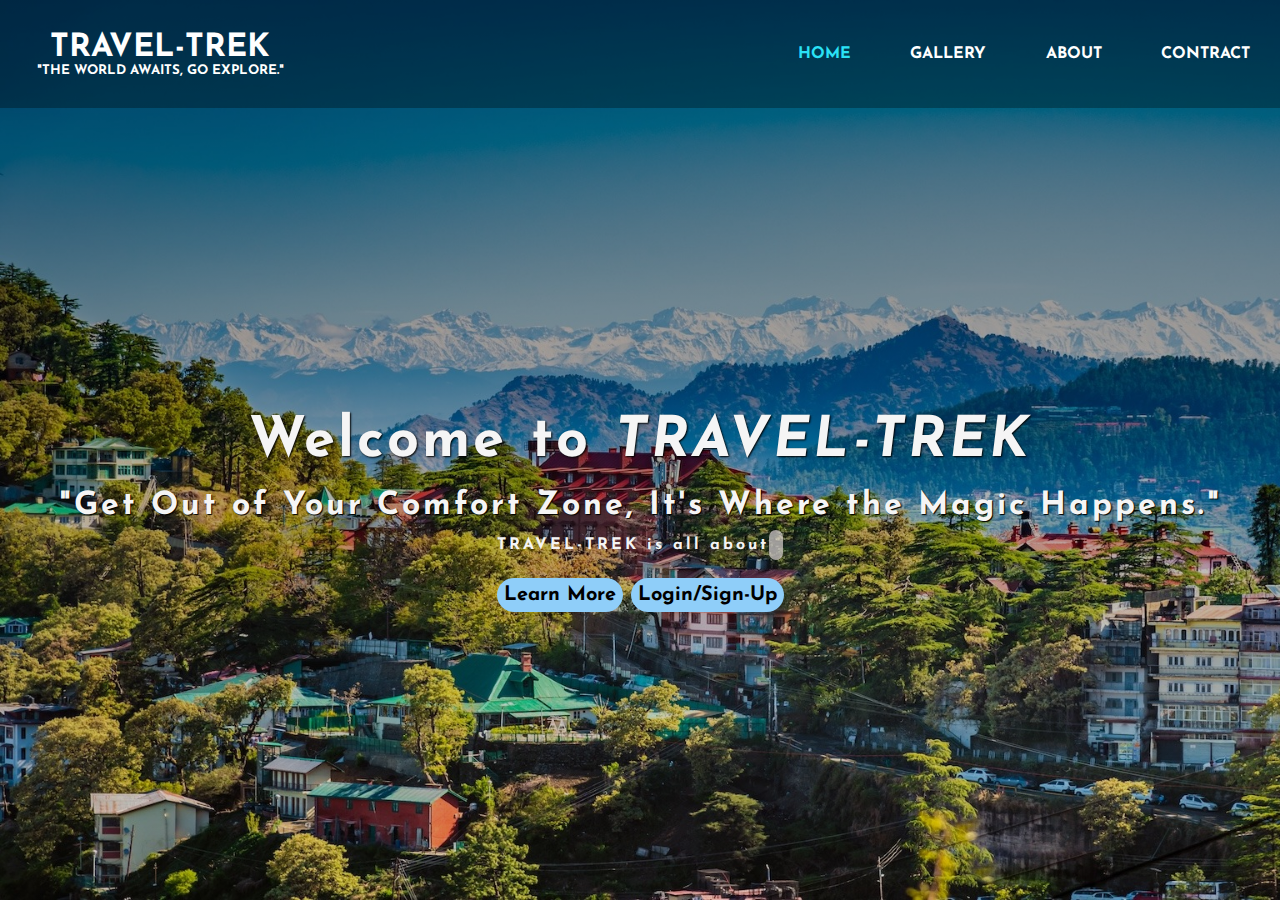
<file: Landing_Page/index.html>
<!DOCTYPE html>
<html lang="en">
<head>
    <meta charset="UTF-8">
    <meta http-equiv="X-UA-Compatible" content="IE=edge">
    <meta name="viewport" content="width=device-width, initial-scale=1.0">
    <title>TRAVEL-TREK</title>
    <link rel="stylesheet" href="style.css">
    <link rel="stylesheet" href="https://cdnjs.cloudflare.com/ajax/libs/animate.css/3.7.2/animate.min.css">
    <link href="https://fonts.googleapis.com/css2?family=Josefin+Sans:wght@200&family=Poppins:wght@100&display=swap" rel="stylesheet">
</head>
<body>
    <header>
        <nav>
            <div class="logo animated infinite pulse delay-2s">
                <h1>TRAVEL-TREK<h5>"The World Awaits, Go Explore."</h5></h1>
                

            </div>
            <div class="nav-menu">
                
                    <a href="#">HOME</a>
                    <a href="#">GALLERY</a>
                    <a href="#">ABOUT</a>
                    <a href="#">CONTRACT</a>
                

            </div>
        </nav>
            <main>
                <section>
                    <h1 class="animated slideInLeft ">Welcome to <i>TRAVEL-TREK</i><br></h1>
                    <h3 class="animated slideInRight">"Get Out of Your Comfort Zone, It's Where the Magic Happens."</h3>
                    <h4>TRAVEL-TREK is all about 
                        <span class="change-content"></span></h4>
                   <br><br>
                    <a class="btn-1" href="">Learn More</a>
                    <a class="btn-2" href="">Login/Sign-Up</a>

                </section>
            </main>
        
    </header>
    
</body>
</html>
</file>
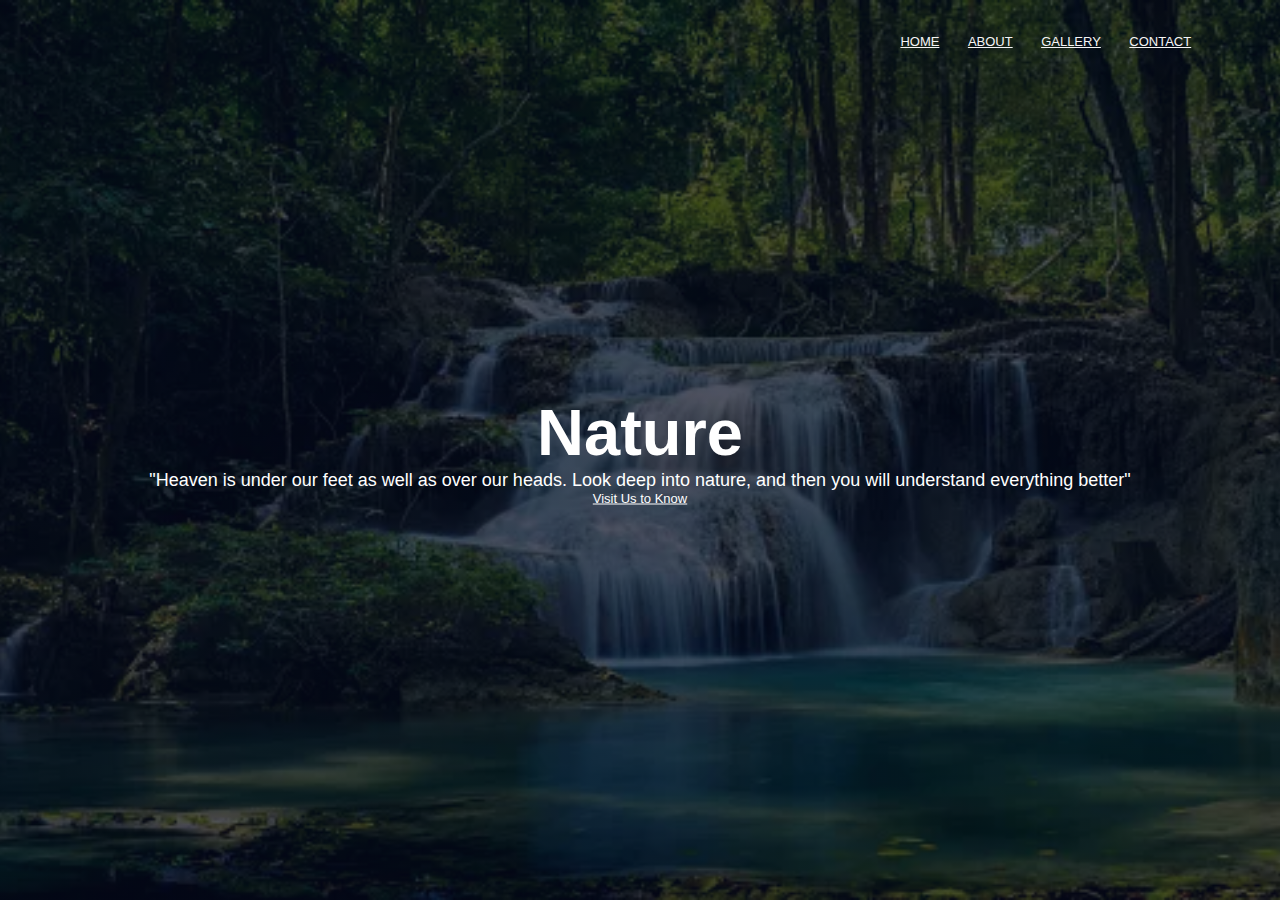
<file: web/index.html>
<html>
    <head>
        <meta name="viewport" content="with=device-width, initial-scale=1.0">
        <title>Hello World</title>
        <link rel="stylesheet" href="style.css">
    </head>
<body>
    <section class="header">
        <nav>
            <div class="nav-links">
                <ul>
                    <li><a href=""><u>HOME</u></a></li>
                    <li><a href="about.html"><u>ABOUT</u></a></li>
                    <li><a href="gallery.html"><u>GALLERY</u></a></li>
                    <li><a href="contact.html"><u>CONTACT</u></a></li>
                </ul>
            </div>
        </nav>
<div class="text-box">
    <h1>Nature</h1>
    <p>"Heaven is under our feet as well as over our heads.
    Look deep into nature, and then you will understand everything better"
    </p>
    <a href=""class="link">Visit Us to Know</a>
</div>


        
    </section>




</body>
</html>
</file>
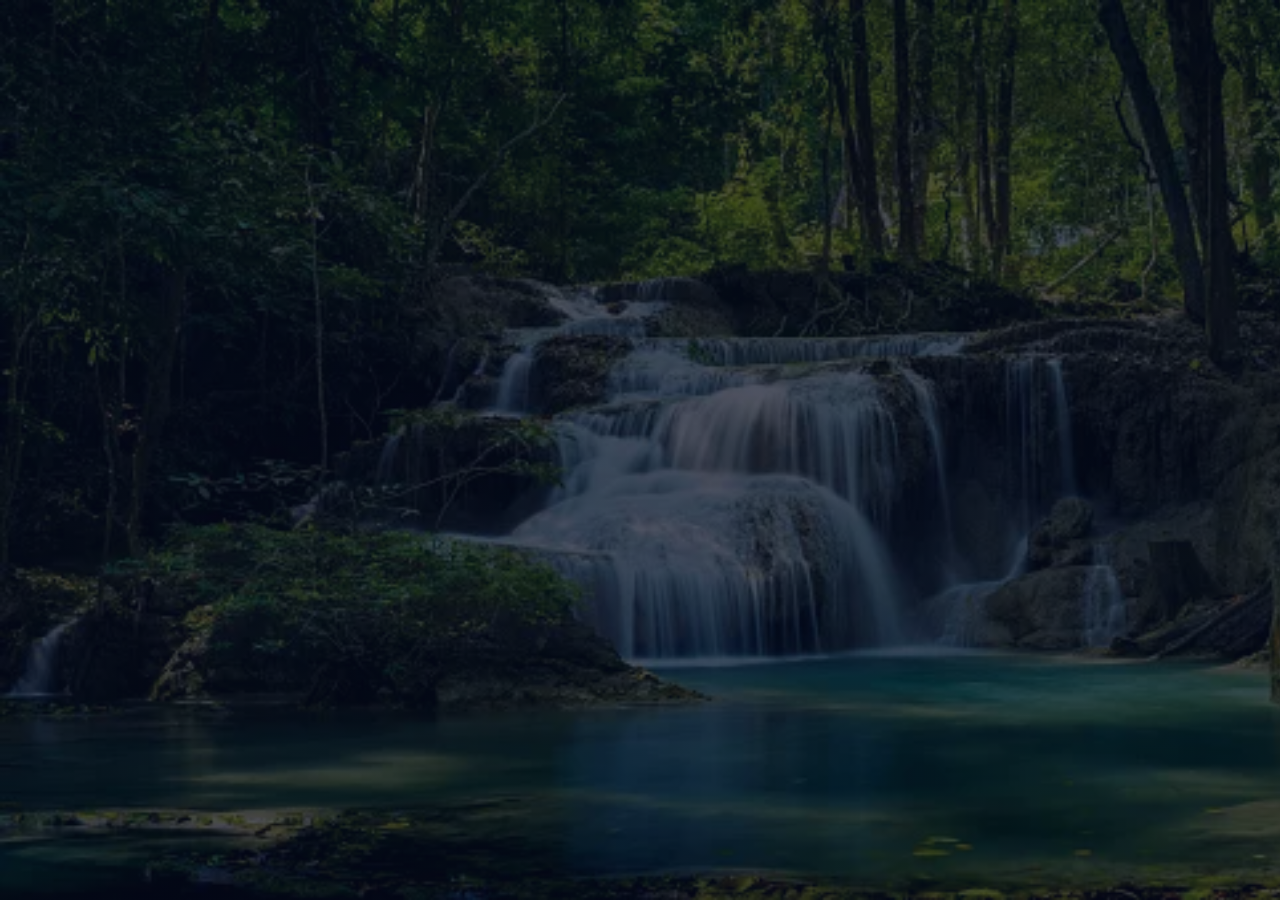
<file: web/front.html>
<html>
    <head>
        <title>
            Nature
        </title>
        <link rel="stylesheet" href="s1.css">
    </head>
    <body>
        <section class="header">

        </section>
    </body>
</html>
</file>
<file: Landing_Page/style.css>
*{
    margin: 0;
    padding: 0;
    font-family: 'Josefin Sans', sans-serif;
    box-sizing: border-box;
   
}


header{
    width: 100%;
    height: 100vh;
    background-image:  linear-gradient(180deg, rgba(0,0,0,0.5), rgba(0,0,0,0.1)), url(./images/Featured-image-Shimla-India.jpg);
    background-repeat: repeat;
    background-size: cover;

}
nav{
    width: 100%;
    height: 12vh;
    background-color: rgba(0, 0, 0, 0.3);
    color: white;
    align-items: center;
    display: flex;
    justify-content: space-between;
    text-align: center;
    text-transform: uppercase;
}

nav .logo{
    width: 25%;
    text-align: center;
    

    
   
}

nav .nav-menu{
    width: 40%;
    color: white;
    display: flex;
    justify-content: space-around;
}

nav a{
    text-decoration: none;
    color: white;
    font-weight: bold;
}
nav a:first-child{
    color: rgb(42, 225, 245);
}
nav a:hover{
    color: rgb(42, 225, 245);
}

main{
    width: 100%;
    height: 88vh;
    color: whitesmoke;
    font-style: normal;
    display: flex;
    justify-content: center;
    align-items: center;
    text-align: center;
    letter-spacing: 3px;
    
}

section h1{
    margin: 10px 0 20px 0;
    font-size: 3.5rem;
    text-shadow: 1px 1px 2px black;
    word-spacing: 3px;
}

section h3{
    margin: 10px 0 15px 0;
    font-size: 2rem;
    text-shadow: 1px 1px 1px black;
}

section a{
    color: black;
    font-weight: bold;
    font-size: 2rch;
    text-decoration: none;
    background-color: rgb(143, 206, 249);
    border-radius: 25px;
    padding: 7px;
    letter-spacing: normal;
    border-color: black;
  
}
section a:hover{
    background-color: white;
    color: red;
    transition:all 1s ease;
    
}

.change-content:after{
    color:rgb(244, 128, 70);
    background-color: rgba(231, 222, 222, 0.658);
    font-weight: 900;
    padding: 7px;
    border-radius: 30px;
    border-color: rgb(19, 18, 19);
    content: '';
    animation: changetext 10s infinite linear;
    animation-delay: 1s;

}

@keyframes changetext {
    0%{content: "Ladakh";}
    10%{content: "Taj Mahal";}
    20%{content: "Hampi";}
    30%{content: "Pondicherry";}
    40%{content: "Darjeeling";}
    50%{content: "Coorg";}
    60%{content: "Jainta Hill";}
    70%{content: "Kutch";}
    80%{content: "And Many More";}
    
}
</file>
<file: web/style.css>
*{
    margin:0;
    padding:0;
    font-family: 'Inter', sans-serif;;
}
.header{
    min-height:100vh;
    width:100%;
    background-image: linear-gradient(rgba(4,9,30,0.7),rgba(4,9,30,0.7)),url(images/nature.webp);  
    background-position: center;
    background-size: cover;
    position: relative;

}
nav{
    display: flex;
    padding: 2% 6%;
    justify-content: space-between;
    align-items: center;
}
.nav-links{
    flex:1;
    text-align:right;
}
.nav-links ul li{
    list-style:none;
    display: inline-block;
    padding:8px 12px;
    position: relative;
}
.nav-links ul li a{
    color:whitesmoke;
    text-decoration: none;
    font-size: 13px;
}
.text-box{
    width:90%;
    color: white;
    position:absolute;
    top:50%;
    left:50%;
    transform: translate(-50%,-50%);
    text-align: center;
}
.text-box h1{
    font-size: 65px;
}
.text-box p{
    font-size: 18px;
}
.link{
    display:inline-block;
    color: white;
    font-size: 13px;
    position: relative;

}
.sub-header{
    height:50vh;
    width:100%;
    background-image: linear-gradient(rgba(4,9,30,0.7),rgba(4,9,30,0.7)),url(images/nature1.jpeg);
    text-align:center;
    color: white;
}
.img-gallery
{
    width: 80%;
   margin: 100px auto 50px; 
   display: grid;
   grid-template-columns: repeat(auto-fit,minmax(25px,1fr));
   grid-gap: 30px;

}
.img-gallery img{
    width:100%;
    cursor: pointer;
}
.location{
    width: 80%;
    margin:auto;
    padding: 80px 0;
}
.location iframe{
    width:100%;
}
.CONTACT{

    width: 80%;
    margin:auto;

}
.CONTACT-col{
    flex-basis:48%;
    margin-bottom: 30px;
}
.CONTACT-col div{
    display: flex;
    align-items: center;
    margin-bottom: 40px;

}
</file>
<file: web/s1.css>
*{
    margin:0;
    padding:0;
    font-family: 'Inter', sans-serif;;
}
.header
{
    width:100%;
    min-height:100vh;
    background-image:linear-gradient(rgba(4,9,30,0.7),rgba(4,9,30,0.7)),url(images/nature.webp);
    background-size:center;
    background-size:cover;
    position: relative;
}
</file>
